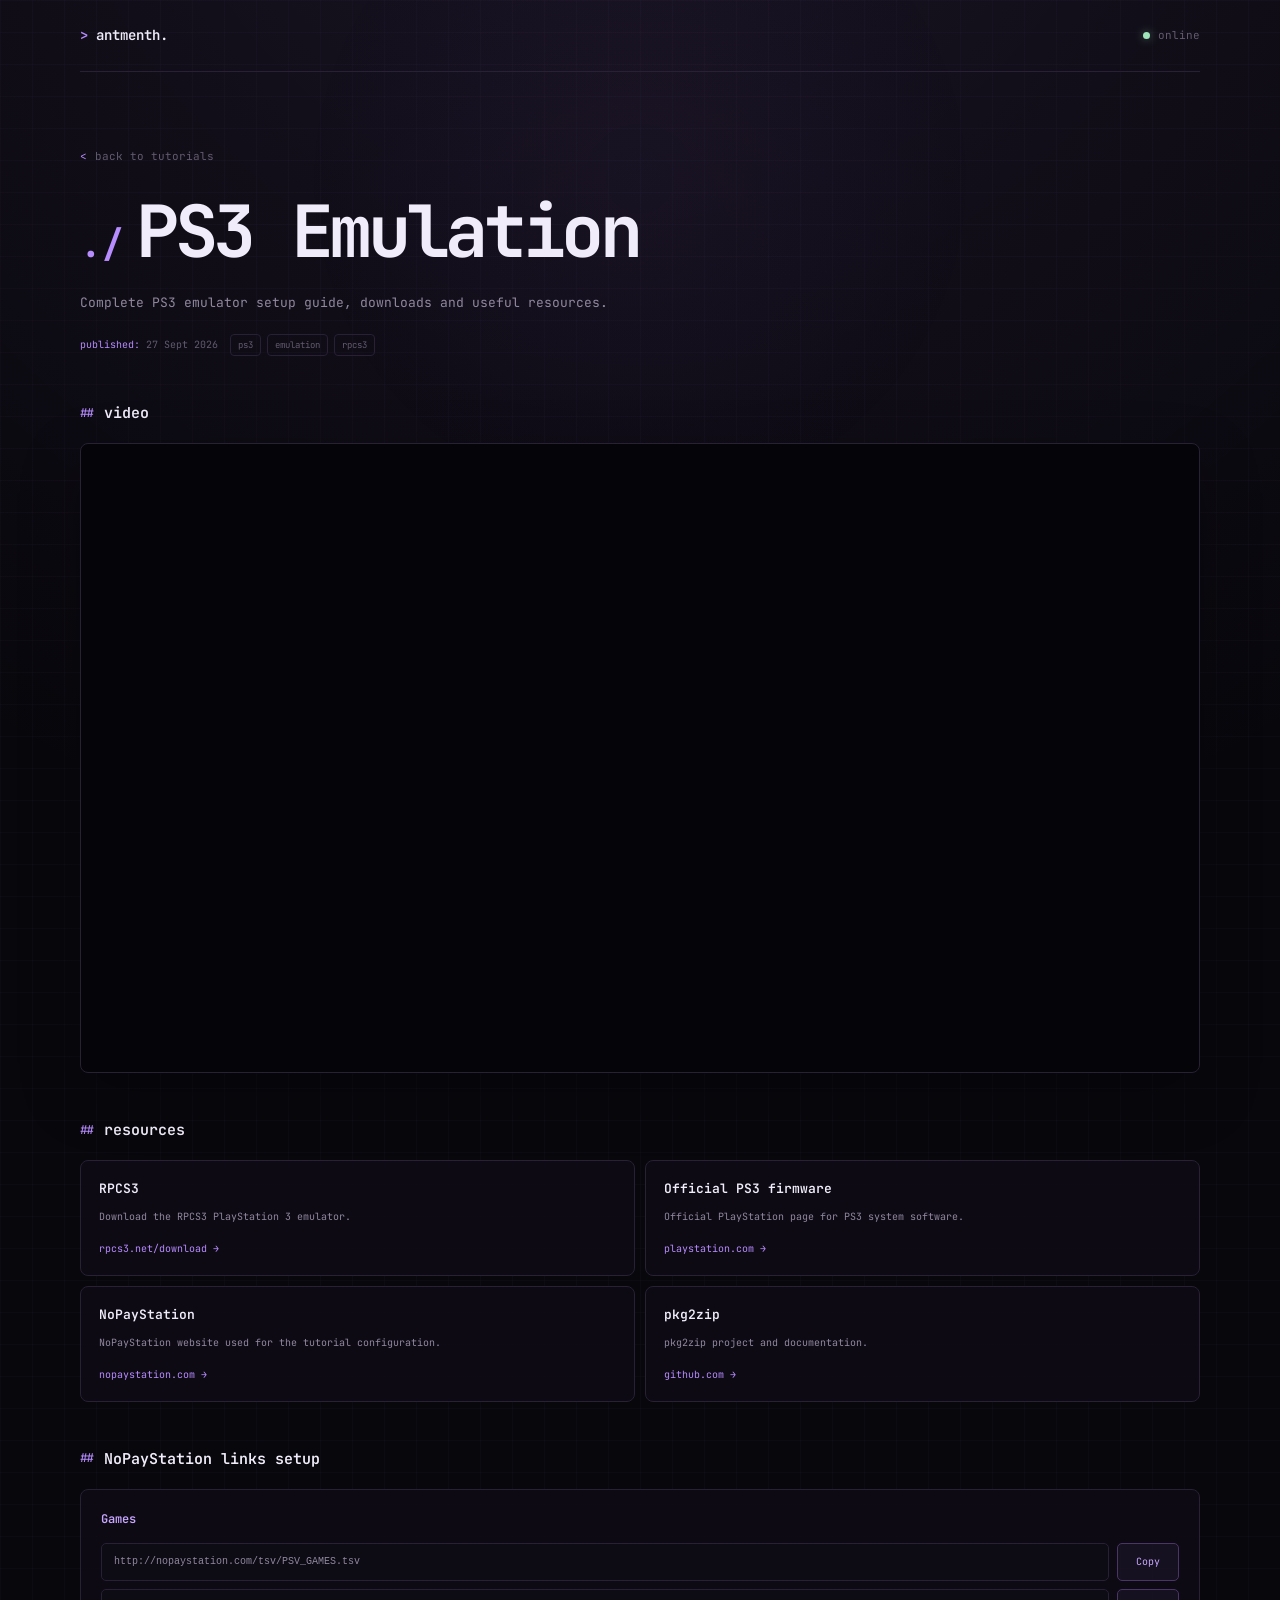
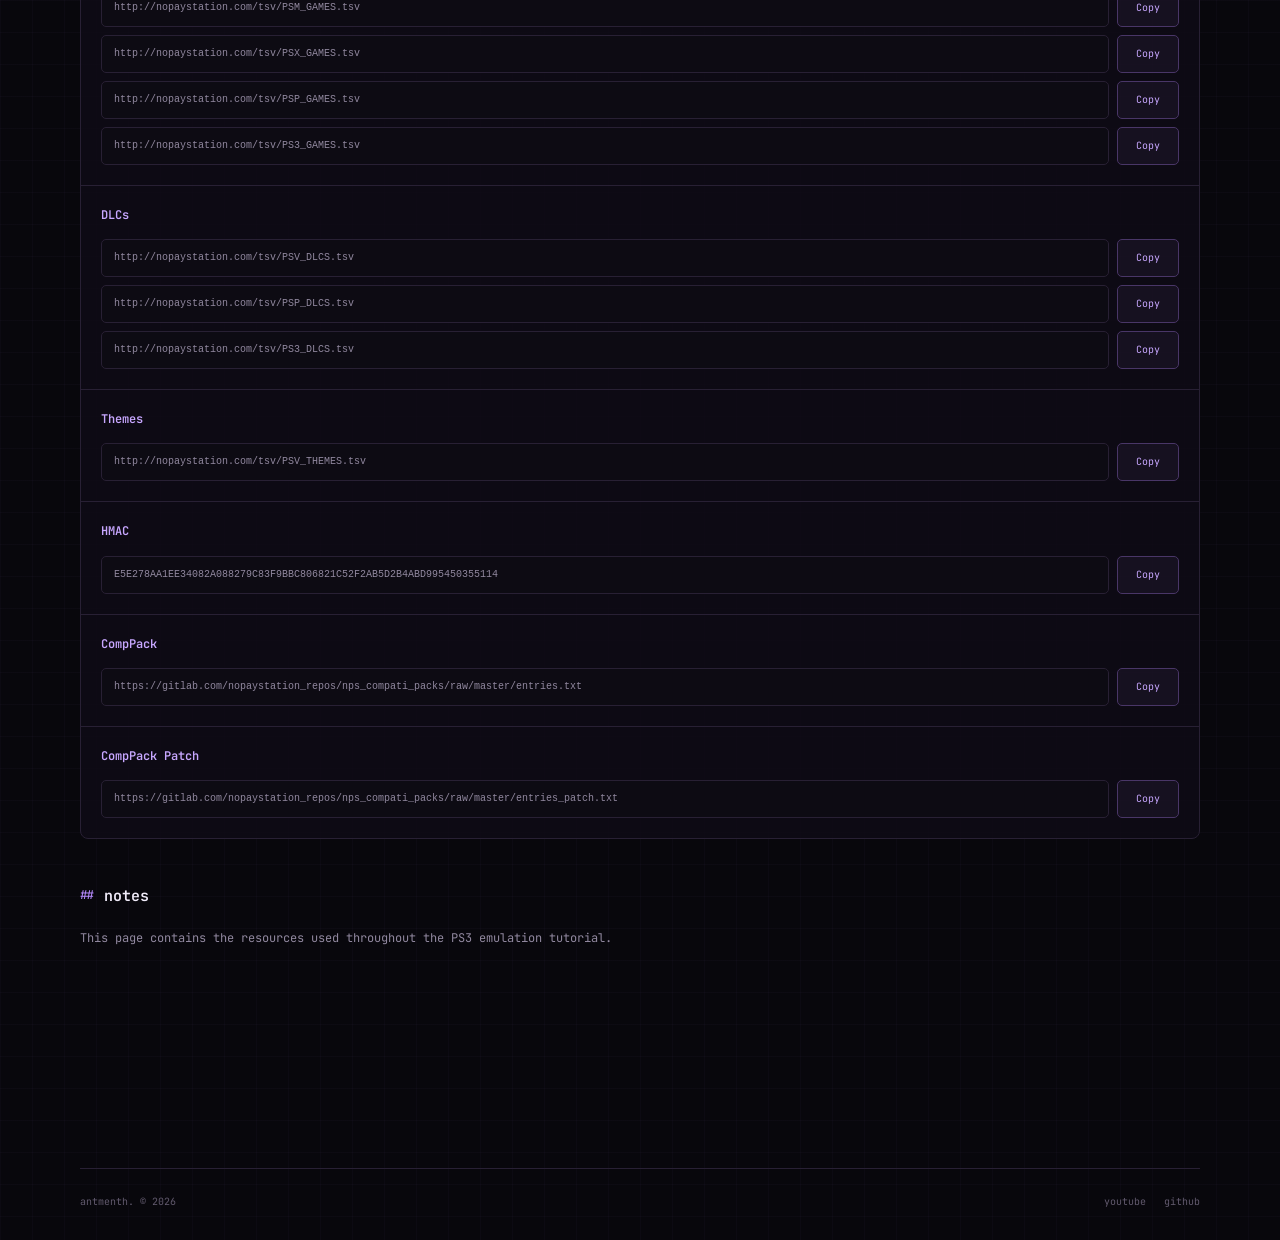
<file: tutorials/ps3-emulation/index.html>
<!DOCTYPE html>
<html lang="en">
<head>
    <meta charset="UTF-8">

    <meta name="viewport"
          content="width=device-width, initial-scale=1.0">

    <meta name="description"
          content="antmenth. PS3 Emulation Tutorial — setup, downloads and resources.">

    <title>PS3 Emulation — antmenth.</title>

    <link rel="stylesheet" href="../../style.css">
</head>

<body data-page="tutorial">


    <!-- =====================================================
         HEADER
         ===================================================== -->

    <header class="site-header">

        <a class="brand"
           href="../../"
           aria-label="antmenth home">
            <span class="brand-prompt">&gt;</span>
            <span id="brandText"></span>
        </a>

        <div class="header-status">
            <span class="status-dot"></span>
            <span>online</span>
        </div>

    </header>


    <!-- =====================================================
         TUTORIAL
         ===================================================== -->

    <main class="site-container tutorial-page"
          data-tutorial-page>

        <a class="tutorial-back"
           href="../../">
            back to tutorials
        </a>


        <!-- TUTORIAL HEADER -->

        <header class="tutorial-header">

            <h1 id="tutorialTitle"
                class="tutorial-title">
                Loading...
            </h1>

            <p id="tutorialDescription"
               class="tutorial-description">
                Loading tutorial information...
            </p>

            <div class="tutorial-meta">

                <span id="tutorialDate"
                      class="tutorial-meta-date">
                    loading...
                </span>

                <div id="tutorialTags"
                     class="tutorial-tags"></div>

            </div>

        </header>


        <!-- =================================================
             CONTENT
             ================================================= -->

        <div class="tutorial-content">


            <!-- ===============================================
                 VIDEO
                 =============================================== -->

            <section class="tutorial-section">

                <h2 class="tutorial-section-heading">
                    video
                </h2>

                <div id="videoFrame"
                     class="video-frame">
                    <div class="video-placeholder">
                        Tutorial in progress! Please check back soon.
                    </div>
                </div>

            </section>


            <!-- ===============================================
                 RESOURCES
                 =============================================== -->

            <section class="tutorial-section">

                <h2 class="tutorial-section-heading">
                    resources
                </h2>


                <div class="resource-grid">


                    <!-- RPCS3 -->

                    <a class="resource-card"
                       href="https://rpcs3.net/download"
                       target="_blank"
                       rel="noopener noreferrer">

                        <h3 class="resource-name">
                            RPCS3
                        </h3>

                        <p class="resource-description">
                            Download the RPCS3 PlayStation 3 emulator.
                        </p>

                        <span class="resource-link">
                            rpcs3.net/download →
                        </span>

                    </a>


                    <!-- PS3 FIRMWARE -->

                    <a class="resource-card"
                       href="https://www.playstation.com/en-gb/support/hardware/ps3/system-software/"
                       target="_blank"
                       rel="noopener noreferrer">

                        <h3 class="resource-name">
                            Official PS3 firmware
                        </h3>

                        <p class="resource-description">
                            Official PlayStation page for PS3 system software.
                        </p>

                        <span class="resource-link">
                            playstation.com →
                        </span>

                    </a>


                    <!-- NOPAYSTATION -->

                    <a class="resource-card"
                       href="https://nopaystation.com/"
                       target="_blank"
                       rel="noopener noreferrer">

                        <h3 class="resource-name">
                            NoPayStation
                        </h3>

                        <p class="resource-description">
                            NoPayStation website used for the tutorial configuration.
                        </p>

                        <span class="resource-link">
                            nopaystation.com →
                        </span>

                    </a>


                    <!-- PKG2ZIP -->

                    <a class="resource-card"
                       href="https://github.com/mmozeiko/pkg2zip"
                       target="_blank"
                       rel="noopener noreferrer">

                        <h3 class="resource-name">
                            pkg2zip
                        </h3>

                        <p class="resource-description">
                            pkg2zip project and documentation.
                        </p>

                        <span class="resource-link">
                            github.com →
                        </span>

                    </a>


                </div>

            </section>


            <!-- ===============================================
                 NOPAYSTATION SETUP
                 =============================================== -->

            <section class="tutorial-section">

                <h2 class="tutorial-section-heading">
                    NoPayStation links setup
                </h2>


                <div class="setup-box">


                    <!-- GAMES -->

                    <div class="setup-group">

                        <h3 class="setup-group-title">
                            Games
                        </h3>


                        <div class="copy-row">

                            <code id="psv-games"
                                  class="copy-value">http://nopaystation.com/tsv/PSV_GAMES.tsv</code>

                            <button class="copy-button"
                                    type="button"
                                    data-copy-target="psv-games">
                                Copy
                            </button>

                        </div>


                        <div class="copy-row">

                            <code id="psm-games"
                                  class="copy-value">http://nopaystation.com/tsv/PSM_GAMES.tsv</code>

                            <button class="copy-button"
                                    type="button"
                                    data-copy-target="psm-games">
                                Copy
                            </button>

                        </div>


                        <div class="copy-row">

                            <code id="psx-games"
                                  class="copy-value">http://nopaystation.com/tsv/PSX_GAMES.tsv</code>

                            <button class="copy-button"
                                    type="button"
                                    data-copy-target="psx-games">
                                Copy
                            </button>

                        </div>


                        <div class="copy-row">

                            <code id="psp-games"
                                  class="copy-value">http://nopaystation.com/tsv/PSP_GAMES.tsv</code>

                            <button class="copy-button"
                                    type="button"
                                    data-copy-target="psp-games">
                                Copy
                            </button>

                        </div>


                        <div class="copy-row">

                            <code id="ps3-games"
                                  class="copy-value">http://nopaystation.com/tsv/PS3_GAMES.tsv</code>

                            <button class="copy-button"
                                    type="button"
                                    data-copy-target="ps3-games">
                                Copy
                            </button>

                        </div>

                    </div>


                    <!-- DLCS -->

                    <div class="setup-group">

                        <h3 class="setup-group-title">
                            DLCs
                        </h3>


                        <div class="copy-row">

                            <code id="psv-dlcs"
                                  class="copy-value">http://nopaystation.com/tsv/PSV_DLCS.tsv</code>

                            <button class="copy-button"
                                    type="button"
                                    data-copy-target="psv-dlcs">
                                Copy
                            </button>

                        </div>


                        <div class="copy-row">

                            <code id="psp-dlcs"
                                  class="copy-value">http://nopaystation.com/tsv/PSP_DLCS.tsv</code>

                            <button class="copy-button"
                                    type="button"
                                    data-copy-target="psp-dlcs">
                                Copy
                            </button>

                        </div>


                        <div class="copy-row">

                            <code id="ps3-dlcs"
                                  class="copy-value">http://nopaystation.com/tsv/PS3_DLCS.tsv</code>

                            <button class="copy-button"
                                    type="button"
                                    data-copy-target="ps3-dlcs">
                                Copy
                            </button>

                        </div>

                    </div>


                    <!-- THEMES -->

                    <div class="setup-group">

                        <h3 class="setup-group-title">
                            Themes
                        </h3>


                        <div class="copy-row">

                            <code id="psv-themes"
                                  class="copy-value">http://nopaystation.com/tsv/PSV_THEMES.tsv</code>

                            <button class="copy-button"
                                    type="button"
                                    data-copy-target="psv-themes">
                                Copy
                            </button>

                        </div>

                    </div>


                    <!-- HMAC -->

                    <div class="setup-group">

                        <h3 class="setup-group-title">
                            HMAC
                        </h3>


                        <div class="copy-row">

                            <code id="hmac"
                                  class="copy-value">E5E278AA1EE34082A088279C83F9BBC806821C52F2AB5D2B4ABD995450355114</code>

                            <button class="copy-button"
                                    type="button"
                                    data-copy-target="hmac">
                                Copy
                            </button>

                        </div>

                    </div>


                    <!-- COMPATIBILITY PACK -->

                    <div class="setup-group">

                        <h3 class="setup-group-title">
                            CompPack
                        </h3>


                        <div class="copy-row">

                            <code id="comppack"
                                  class="copy-value">https://gitlab.com/nopaystation_repos/nps_compati_packs/raw/master/entries.txt</code>

                            <button class="copy-button"
                                    type="button"
                                    data-copy-target="comppack">
                                Copy
                            </button>

                        </div>

                    </div>


                    <!-- COMPATIBILITY PATCH -->

                    <div class="setup-group">

                        <h3 class="setup-group-title">
                            CompPack Patch
                        </h3>


                        <div class="copy-row">

                            <code id="comppack-patch"
                                  class="copy-value">https://gitlab.com/nopaystation_repos/nps_compati_packs/raw/master/entries_patch.txt</code>

                            <button class="copy-button"
                                    type="button"
                                    data-copy-target="comppack-patch">
                                Copy
                            </button>

                        </div>

                    </div>


                </div>

            </section>


            <!-- ===============================================
                 NOTES
                 =============================================== -->

            <section class="tutorial-section">

                <h2 class="tutorial-section-heading">
                    notes
                </h2>

                <div class="prose">

                    <p>
                        This page contains the resources used throughout
                        the PS3 emulation tutorial.
                    </p>

                </div>

            </section>


        </div>

    </main>


    <!-- =====================================================
         FOOTER
         ===================================================== -->

    <footer class="site-footer">

        <span>
            antmenth. &copy; 2026
        </span>

        <div class="footer-links">

            <a href="https://www.youtube.com/@antmenth"
               target="_blank"
               rel="noopener noreferrer">
                youtube
            </a>

            <a href="https://github.com/antmenth"
               target="_blank"
               rel="noopener noreferrer">
                github
            </a>

        </div>

    </footer>


    <script src="../../script.js"></script>

</body>
</html>
</file>
<file: style.css>
@import url('https://fonts.googleapis.com/css2?family=JetBrains+Mono:wght@400;500;600;700&display=swap');

:root {
    --bg: #08070c;
    --bg-soft: #0d0b13;
    --panel: rgba(15, 12, 23, 0.82);
    --panel-solid: #100d18;
    --border: #282034;
    --border-bright: #493667;
    --text: #f1ecfa;
    --muted: #91889f;
    --dim: #625a6e;
    --purple: #b78cff;
    --purple-bright: #c7a7ff;
    --purple-dark: #7049a8;
    --green: #9ee6ba;
    --max-width: 1120px;
}

* {
    box-sizing: border-box;
}

html {
    scroll-behavior: smooth;
}

body {
    margin: 0;
    min-height: 100vh;
    background: radial-gradient( circle at 50% -10%, rgba(183, 140, 255, 0.10), transparent 38% ), linear-gradient(rgba(183, 140, 255, 0.025) 1px, transparent 1px), linear-gradient(90deg, rgba(183, 140, 255, 0.025) 1px, transparent 1px), var(--bg);
    background-size: auto, 32px 32px, 32px 32px, auto;
    color: var(--text);
    font-family: "JetBrains Mono", monospace;
    line-height: 1.6;
}

    body::before {
        content: "";
        position: fixed;
        inset: 0;
        pointer-events: none;
        background: radial-gradient( circle at 50% 20%, rgba(112, 73, 168, 0.06), transparent 35% );
        z-index: -1;
    }

a {
    color: inherit;
    text-decoration: none;
}

button,
input,
select {
    font: inherit;
}

/* =========================================================
   GLOBAL
   ========================================================= */

.site-container {
    width: min(calc(100% - 40px), var(--max-width));
    margin: 0 auto;
}

.section {
    margin-top: 90px;
}

.section-heading {
    display: flex;
    align-items: center;
    justify-content: space-between;
    gap: 20px;
    margin-bottom: 24px;
}

    .section-heading h2 {
        margin: 0;
        color: var(--text);
        font-size: 18px;
        font-weight: 600;
    }

        .section-heading h2::before {
            content: "./";
            color: var(--purple);
            margin-right: 8px;
        }

.muted {
    color: var(--muted);
}

.dim {
    color: var(--dim);
}

/* =========================================================
   HEADER
   ========================================================= */

.site-header {
    width: min(calc(100% - 40px), var(--max-width));
    margin: 0 auto;
    min-height: 72px;
    display: flex;
    align-items: center;
    justify-content: space-between;
    border-bottom: 1px solid var(--border);
}

.brand {
    display: inline-flex;
    align-items: center;
    gap: 8px;
    color: var(--text);
    font-size: 14px;
    font-weight: 600;
    transition: color 0.2s ease;
}

    .brand:hover {
        color: var(--purple-bright);
    }

.brand-prompt {
    color: var(--purple);
}

.header-status {
    display: flex;
    align-items: center;
    gap: 8px;
    color: var(--dim);
    font-size: 11px;
    text-transform: lowercase;
}

.status-dot {
    width: 7px;
    height: 7px;
    border-radius: 50%;
    background: var(--green);
    box-shadow: 0 0 10px rgba(158, 230, 186, 0.45);
}

/* =========================================================
   HOME HERO
   ========================================================= */

.hero {
    min-height: 500px;
    display: flex;
    flex-direction: column;
    align-items: center;
    justify-content: center;
    text-align: center;
}

    .hero h1 {
        margin: 0;
        color: var(--text);
        font-size: clamp(64px, 14vw, 132px);
        line-height: 0.95;
        letter-spacing: -0.08em;
        font-weight: 700;
        text-shadow: 0 0 35px rgba(183, 140, 255, 0.12);
    }

.hero-cursor {
    display: inline-block;
    width: 0.07em;
    height: 0.78em;
    margin-left: 0.08em;
    background: var(--purple);
    vertical-align: -0.04em;
    animation: cursorBlink 1s steps(1) infinite;
}

@keyframes cursorBlink {
    50% {
        opacity: 0;
    }
}

.hero-copy {
    max-width: 650px;
    margin: 32px 20px 0;
    color: var(--muted);
    font-size: 13px;
}

/* =========================================================
   YOUTUBE CARD
   ========================================================= */

.youtube-card {
    display: grid;
    grid-template-columns: auto 1fr auto;
    align-items: center;
    gap: 20px;
    padding: 22px;
    background: var(--panel);
    border: 1px solid var(--border);
    border-radius: 10px;
    box-shadow: 0 20px 60px rgba(0, 0, 0, 0.22), inset 0 1px rgba(255, 255, 255, 0.015);
}

    .youtube-card:hover {
        border-color: var(--border-bright);
    }

.youtube-avatar {
    width: 64px;
    height: 64px;
    object-fit: cover;
    border-radius: 50%;
    border: 1px solid var(--border-bright);
    background: var(--bg-soft);
}

.youtube-info {
    min-width: 0;
}

.youtube-label {
    margin-bottom: 3px;
    color: var(--dim);
    font-size: 10px;
    text-transform: uppercase;
    letter-spacing: 0.08em;
}

.youtube-name {
    margin: 0;
    font-size: 15px;
    font-weight: 600;
}

.youtube-handle {
    color: var(--muted);
    font-size: 11px;
}

.youtube-subs {
    margin-top: 5px;
    color: var(--purple);
    font-size: 11px;
}

.youtube-button {
    display: inline-flex;
    align-items: center;
    justify-content: center;
    padding: 10px 14px;
    border: 1px solid var(--border-bright);
    border-radius: 6px;
    color: var(--purple-bright);
    background: rgba(183, 140, 255, 0.05);
    font-size: 11px;
    transition: background 0.2s ease, border-color 0.2s ease, transform 0.2s ease;
}

    .youtube-button:hover {
        background: rgba(183, 140, 255, 0.10);
        border-color: var(--purple);
        transform: translateY(-1px);
    }

/* =========================================================
   TUTORIAL CONTROLS
   ========================================================= */

.tutorial-controls {
    display: grid;
    grid-template-columns: 1fr 220px;
    gap: 12px;
    margin-bottom: 20px;
}

.search-wrap {
    position: relative;
}

    .search-wrap::before {
        content: ">";
        position: absolute;
        left: 14px;
        top: 50%;
        transform: translateY(-50%);
        color: var(--purple);
        pointer-events: none;
    }

.search-input,
.sort-select {
    width: 100%;
    min-height: 44px;
    padding: 0 14px;
    border: 1px solid var(--border);
    border-radius: 6px;
    outline: none;
    color: var(--text);
    background: var(--panel);
    font-size: 12px;
    transition: border-color 0.2s ease, box-shadow 0.2s ease;
}

.search-input {
    padding-left: 34px;
}

    .search-input::placeholder {
        color: var(--dim);
    }

    .search-input:focus,
    .sort-select:focus {
        border-color: var(--purple-dark);
        box-shadow: 0 0 0 3px rgba(183, 140, 255, 0.05);
    }

.sort-select {
    cursor: pointer;
}

    .sort-select option {
        color: var(--text);
        background: var(--panel-solid);
    }

/* =========================================================
   TUTORIAL LIST
   ========================================================= */

.tutorial-list {
    display: grid;
    gap: 10px;
}

.tutorial-card {
    display: block;
    padding: 20px;
    border: 1px solid var(--border);
    border-radius: 8px;
    background: var(--panel);
    transition: border-color 0.2s ease, background 0.2s ease, transform 0.2s ease;
}

    .tutorial-card:hover {
        border-color: var(--border-bright);
        background: rgba(20, 16, 30, 0.9);
        transform: translateY(-1px);
    }

.tutorial-card-top {
    display: flex;
    align-items: flex-start;
    justify-content: space-between;
    gap: 20px;
}

.tutorial-card-title {
    margin: 0;
    color: var(--text);
    font-size: 15px;
    font-weight: 600;
}

    .tutorial-card-title::before {
        content: ">";
        color: var(--purple);
        margin-right: 8px;
    }

.tutorial-card-date {
    flex-shrink: 0;
    color: var(--dim);
    font-size: 10px;
}

.tutorial-card-description {
    margin: 10px 0 14px;
    color: var(--muted);
    font-size: 11px;
    line-height: 1.8;
}

.tutorial-tags {
    display: flex;
    flex-wrap: wrap;
    gap: 6px;
}

.tag {
    padding: 3px 7px;
    border: 1px solid var(--border);
    border-radius: 4px;
    color: var(--dim);
    font-size: 9px;
}

.tutorial-count {
    color: var(--dim);
    font-size: 10px;
}

.empty-state {
    padding: 35px 20px;
    border: 1px dashed var(--border);
    border-radius: 8px;
    color: var(--dim);
    text-align: center;
    font-size: 11px;
}

/* =========================================================
   TUTORIAL PAGE
   ========================================================= */

.tutorial-page {
    padding: 70px 0 100px;
}

.tutorial-back {
    display: inline-flex;
    align-items: center;
    margin-bottom: 28px;
    color: var(--dim);
    font-size: 11px;
    transition: color 0.2s ease;
}

    .tutorial-back:hover {
        color: var(--purple);
    }

    .tutorial-back::before {
        content: "<";
        margin-right: 8px;
        color: var(--purple);
    }

.tutorial-header {
    max-width: 850px;
    margin-bottom: 45px;
}

.tutorial-title {
    margin: 0;
    font-size: clamp(36px, 7vw, 72px);
    line-height: 1.05;
    letter-spacing: -0.06em;
}

    .tutorial-title::before {
        content: "./";
        color: var(--purple);
        margin-right: 12px;
        font-size: 0.5em;
        letter-spacing: 0;
    }

.tutorial-description {
    max-width: 750px;
    margin: 22px 0 18px;
    color: var(--muted);
    font-size: 13px;
    line-height: 1.9;
}

.tutorial-meta {
    display: flex;
    flex-wrap: wrap;
    align-items: center;
    gap: 12px;
    color: var(--dim);
    font-size: 10px;
}

.tutorial-meta-date::before {
    content: "published:";
    color: var(--purple);
    margin-right: 6px;
}

.tutorial-content {
    display: grid;
    gap: 45px;
}

.tutorial-section {
    min-width: 0;
}

.tutorial-section-heading {
    display: flex;
    align-items: center;
    gap: 10px;
    margin: 0 0 18px;
    color: var(--text);
    font-size: 15px;
    font-weight: 600;
}

    .tutorial-section-heading::before {
        content: "##";
        color: var(--purple);
        font-size: 12px;
    }

/* =========================================================
   VIDEO
   ========================================================= */

.video-frame {
    overflow: hidden;
    position: relative;
    aspect-ratio: 16 / 9;
    border: 1px solid var(--border);
    border-radius: 8px;
    background: #050409;
    box-shadow: 0 20px 60px rgba(0, 0, 0, 0.25);
}

    .video-frame iframe {
        display: block;
        width: 100%;
        height: 100%;
        border: 0;
    }

.video-placeholder {
    min-height: 280px;
    display: flex;
    align-items: center;
    justify-content: center;
    padding: 40px;
    color: var(--muted);
    text-align: center;
    font-size: 12px;
}

    .video-placeholder::before {
        content: "> ";
        color: var(--purple);
    }

/* =========================================================
   RESOURCES
   ========================================================= */

.resource-grid {
    display: grid;
    grid-template-columns: repeat(2, minmax(0, 1fr));
    gap: 10px;
}

.resource-card {
    display: flex;
    flex-direction: column;
    padding: 18px;
    border: 1px solid var(--border);
    border-radius: 8px;
    background: var(--panel);
    transition: border-color 0.2s ease, transform 0.2s ease;
}

    .resource-card:hover {
        border-color: var(--border-bright);
        transform: translateY(-1px);
    }

.resource-name {
    margin: 0;
    color: var(--text);
    font-size: 13px;
    font-weight: 600;
}

.resource-description {
    margin: 8px 0 16px;
    color: var(--muted);
    font-size: 10px;
    line-height: 1.7;
}

.resource-link {
    margin-top: auto;
    color: var(--purple);
    font-size: 10px;
}

    .resource-link:hover {
        color: var(--purple-bright);
    }

/* =========================================================
   SETUP / COPY BOX
   ========================================================= */

.setup-box {
    overflow: hidden;
    border: 1px solid var(--border);
    border-radius: 8px;
    background: var(--panel);
}

.setup-group {
    padding: 20px;
    border-bottom: 1px solid var(--border);
}

    .setup-group:last-child {
        border-bottom: 0;
    }

.setup-group-title {
    margin: 0 0 14px;
    color: var(--purple-bright);
    font-size: 12px;
    font-weight: 600;
}

.copy-row {
    display: grid;
    grid-template-columns: 1fr auto;
    gap: 8px;
    margin-top: 8px;
}

.copy-value {
    min-width: 0;
    overflow-x: auto;
    padding: 10px 12px;
    border: 1px solid var(--border);
    border-radius: 5px;
    color: var(--muted);
    background: var(--bg-soft);
    font-size: 10px;
    white-space: nowrap;
}

.copy-button {
    min-width: 62px;
    padding: 0 12px;
    border: 1px solid var(--border-bright);
    border-radius: 5px;
    color: var(--purple-bright);
    background: rgba(183, 140, 255, 0.05);
    cursor: pointer;
    font-size: 10px;
    transition: background 0.2s ease, border-color 0.2s ease;
}

    .copy-button:hover {
        background: rgba(183, 140, 255, 0.10);
        border-color: var(--purple);
    }

    .copy-button.copied {
        color: var(--green);
        border-color: rgba(158, 230, 186, 0.4);
    }

/* =========================================================
   CUSTOM CONTENT
   ========================================================= */

.prose {
    color: var(--muted);
    font-size: 12px;
    line-height: 2;
}

    .prose p {
        margin: 0 0 18px;
    }

    .prose strong {
        color: var(--text);
    }

    .prose code {
        padding: 2px 5px;
        border: 1px solid var(--border);
        border-radius: 3px;
        color: var(--purple-bright);
        background: var(--bg-soft);
        font-size: 10px;
    }

    .prose ul,
    .prose ol {
        margin: 0 0 20px;
        padding-left: 24px;
    }

    .prose li {
        margin-bottom: 8px;
    }

    .prose a {
        color: var(--purple);
    }

        .prose a:hover {
            color: var(--purple-bright);
        }

/* =========================================================
   FOOTER
   ========================================================= */

.site-footer {
    width: min(calc(100% - 40px), var(--max-width));
    margin: 100px auto 0;
    padding: 25px 0 30px;
    display: flex;
    align-items: center;
    justify-content: space-between;
    gap: 20px;
    border-top: 1px solid var(--border);
    color: var(--dim);
    font-size: 10px;
}

.footer-links {
    display: flex;
    gap: 18px;
}

    .footer-links a {
        transition: color 0.2s ease;
    }

        .footer-links a:hover {
            color: var(--purple);
        }

/* =========================================================
   RESPONSIVE
   ========================================================= */

@media (max-width: 700px) {
    .site-container,
    .site-header,
    .site-footer {
        width: min(calc(100% - 28px), var(--max-width));
    }

    .site-header {
        min-height: 60px;
    }

    .hero {
        min-height: 430px;
    }

    .youtube-card {
        grid-template-columns: auto 1fr;
    }

    .youtube-button {
        grid-column: 1 / -1;
    }

    .tutorial-controls {
        grid-template-columns: 1fr;
    }

    .tutorial-card-top {
        flex-direction: column;
        gap: 8px;
    }

    .resource-grid {
        grid-template-columns: 1fr;
    }

    .copy-row {
        grid-template-columns: 1fr;
    }

    .copy-button {
        min-height: 40px;
    }

    .site-footer {
        flex-direction: column;
        align-items: flex-start;
    }
}

@media (max-width: 450px) {
    .hero h1 {
        font-size: 19vw;
    }

    .youtube-avatar {
        width: 54px;
        height: 54px;
    }

    .tutorial-page {
        padding-top: 45px;
    }
}
</file>
